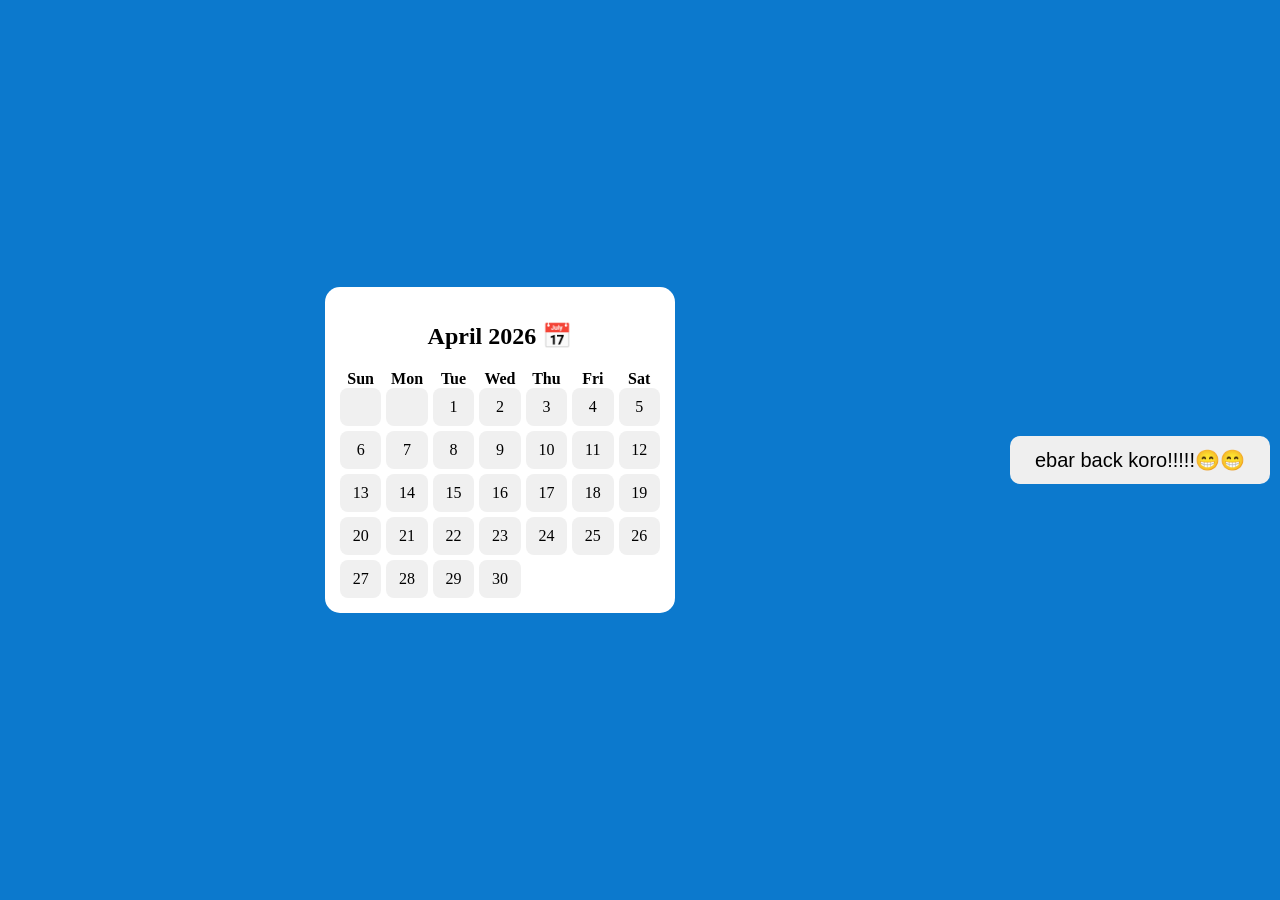
<file: nextpage.html>
<!DOCTYPE html>
<html lang="en">
<head>
    <link rel="stylesheet" href="style.css">
    <meta charset="UTF-8">
    <meta name="viewport" content="width=device-width, initial-scale=1.0">
    <title>My sonta</title>
</head>
<body>
    <div class="calendar">
    <h2>April 2026 📅</h2>

    <div class="days">
        <div>Sun</div><div>Mon</div><div>Tue</div>
        <div>Wed</div><div>Thu</div><div>Fri</div><div>Sat</div>
    </div>

    <div class="dates">
        <div></div><div></div> <!-- empty for alignment -->

        <div>1</div><div>2</div><div>3</div><div>4</div><div>5</div>
        <div>6</div><div>7</div><div>8</div><div>9</div><div>10</div><div>11</div><div>12</div>
        <div>13</div><div>14</div><div>15</div><div>16</div><div>17</div><div>18</div><div>19</div>
        <div>20</div><div>21</div><div>22</div><div>23</div><div>24</div><div>25</div><div>26</div>
        <div>27</div><div>28</div><div>29</div><div>30</div>
    </div>
</div>
<div class="buttons">
            <button onclick="window.location.href = 'index.html'"> ebar back koro!!!!!😁😁 </button>
            
        </div>
<script src="script.js"></script>
</body>
</body>
</html>
</file>
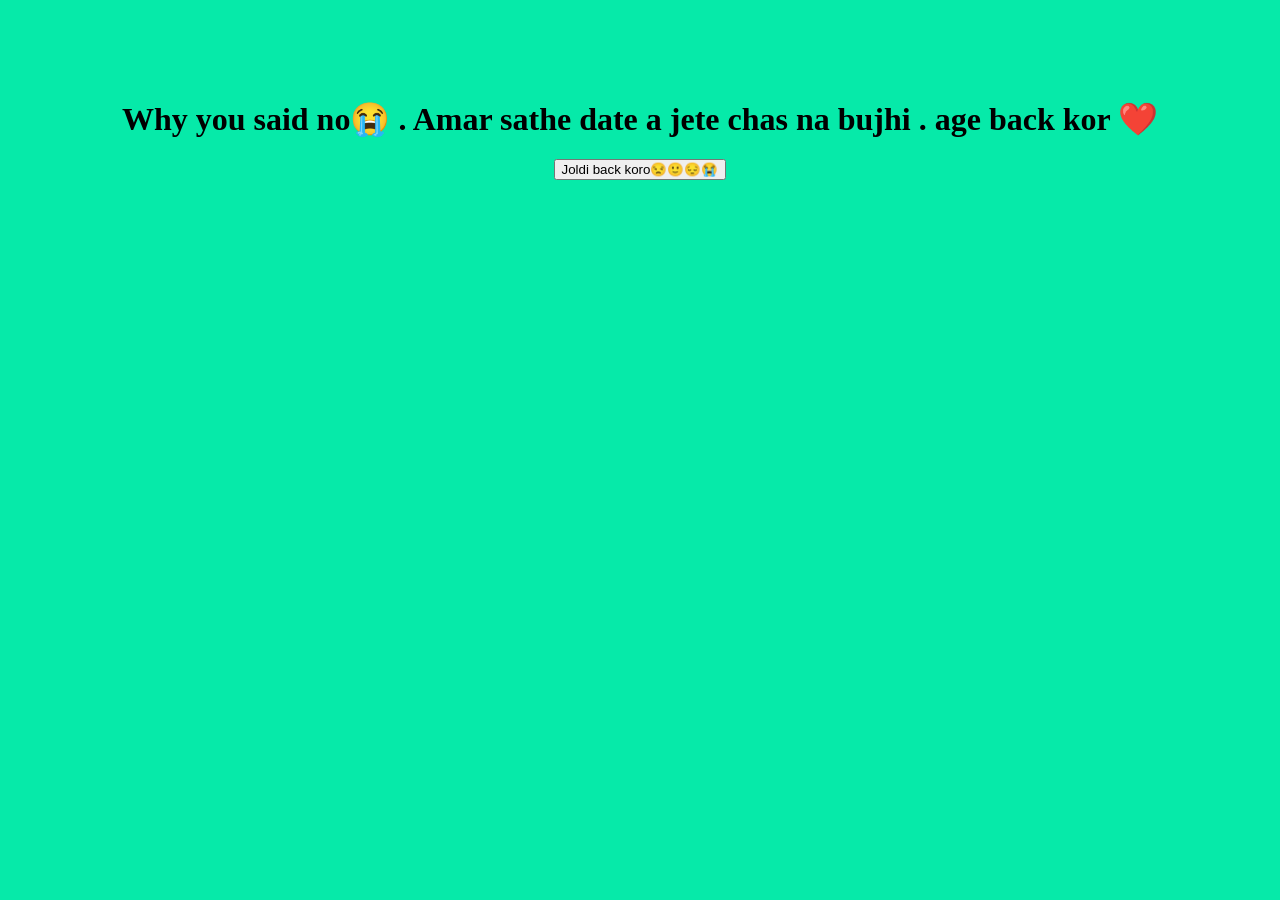
<file: no.html>
<!DOCTYPE html>
<html>
<head>
    <title>No Page</title>
</head>
<body style="text-align:center; margin-top:100px; background: #06eaa9;">

<h1>Why you said no😭 . Amar sathe date a jete chas na bujhi . age back kor ❤️</h1>
  <div class="buttons">
            <button onclick="window.location.href = 'index.html'">Joldi back koro😒🙂😔😭</button>
            
        </div>
<script src="script.js"></script>

</body>
</html>
</file>
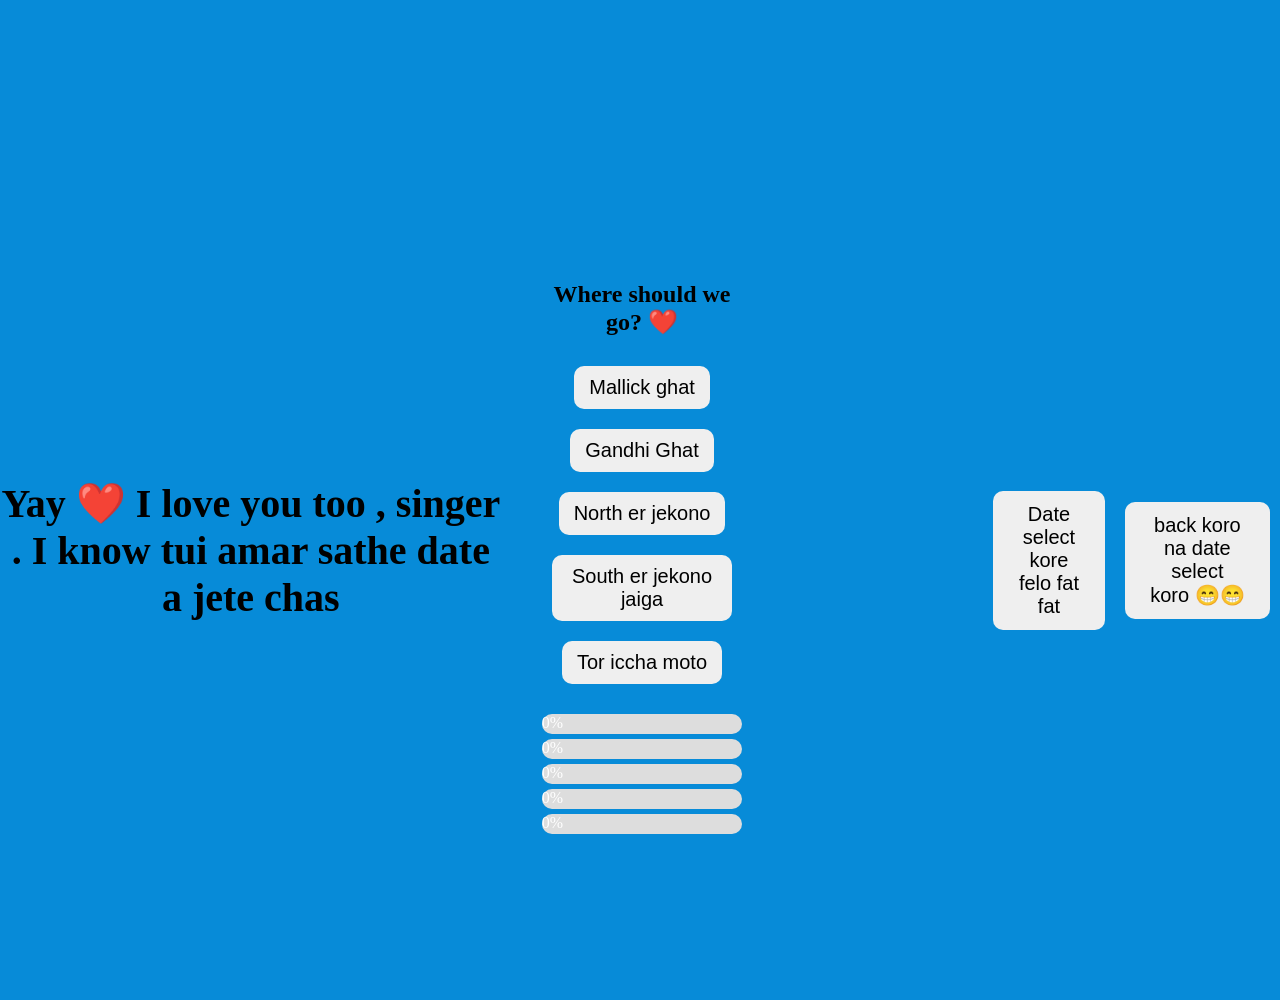
<file: yes.html>
<!DOCTYPE html>
<html>
<head>
    <link rel="stylesheet" href="style.css">
    <title>Yes Page</title>

</head>

<body style="text-align:center; margin-top:100px; background: #078bd8;">

<h1>Yay ❤️ I love you too , singer . I know tui amar sathe date a jete chas </h1>
<div class="main-container">
    <div class="right">

        <!-- Poll -->
        <div class="poll-container">
            <h2>Where should we go? ❤️</h2>

            <button onclick="vote('Mallick ghat')">Mallick ghat</button>
            <button onclick="vote('Gandhi Ghat')">Gandhi Ghat</button>
            <button onclick="vote('North er jekono')">North er jekono</button>
            <button onclick="vote('South er jekono jaiga')">South er jekono jaiga</button>
            <button onclick="vote('Tor iccha moto')">Tor iccha moto</button>

            <div class="results">
                <div class="bar"><div id="Mallick ghat" class="fill">0%</div></div>
                <div class="bar"><div id="Gandhi Ghat" class="fill">0%</div></div>
                <div class="bar"><div id="North er jekono" class="fill">0%</div></div>
                <div class="bar"><div id="South er jekono jaiga" class="fill">0%</div></div>
                <div class="bar"><div id="Tor iccha moto" class="fill">0%</div></div>
            </div>
        </div>

    </div>

</div>
<div class="buttons">
            <button onclick="window.location.href = 'nextpage.html'"> Date select kore felo
                fat fat </button>
            
        </div>
<div class="buttons">
            <button onclick="window.location.href = 'index.html'"> back koro na date select koro  😁😁 </button>
            
         </div>
<script src="script.js"></script>
</body>
</html>
</file>
<file: style.css>
body{
    margin:0;
    height:100vh;
    display:flex;
    justify-content:center;
    align-items:center;
    font-family:Nunito;
    background-color:#0c79cd;
}

.container{
    text-align:center;
}
button{
    font-size:20px;
    padding:12px 25px;
    margin:10px;
    border:none;
    border-radius:10px;
    cursor:pointer;
}
#yes-btn{
    background-color:#ff4d6d;
    color:white;
}

#no-btn{
    background-color:#6c757d;
    color:white;
}
button:hover{
    transform:scale(1.1);
    transition:0.2s;
}
.buttons{
    margin-top:20px;
}
h1{
    font-size:40px;
}
.calendar{
    width:320px;
    margin:20px auto;
    background:white;
    padding:15px;
    border-radius:15px;
    text-align:center;
}

.days, .dates{
    display:grid;
    grid-template-columns: repeat(7, 1fr);
    gap:5px;
}

.days div{
    font-weight:bold;
}

.dates div{
    padding:10px;
    background:#f0f0f0;
    border-radius:8px;
}

.dates div:hover{
    background:#ff4d6d;
    color:white;
    cursor:pointer;
}
.main-container{
    display:flex;
    justify-content:space-between;
    align-items:center;
    padding:40px;
}

.left{
    width:50%;
}

.right{
    width:50%;
    text-align:center;
}

.poll-container button{
    margin:10px;
    padding:10px 15px;
    border-radius:10px;
    border:none;
    cursor:pointer;
}

.results{
    margin-top:20px;
}

.bar{
    width:100%;
    height:20px;
    background:#ddd;
    margin:5px 0;
    border-radius:10px;
}

.fill{
    height:100%;
    width:0%;
    background:#ff4d6d;
    color:white;
    text-align:center;
    border-radius:10px;
}
</file>
